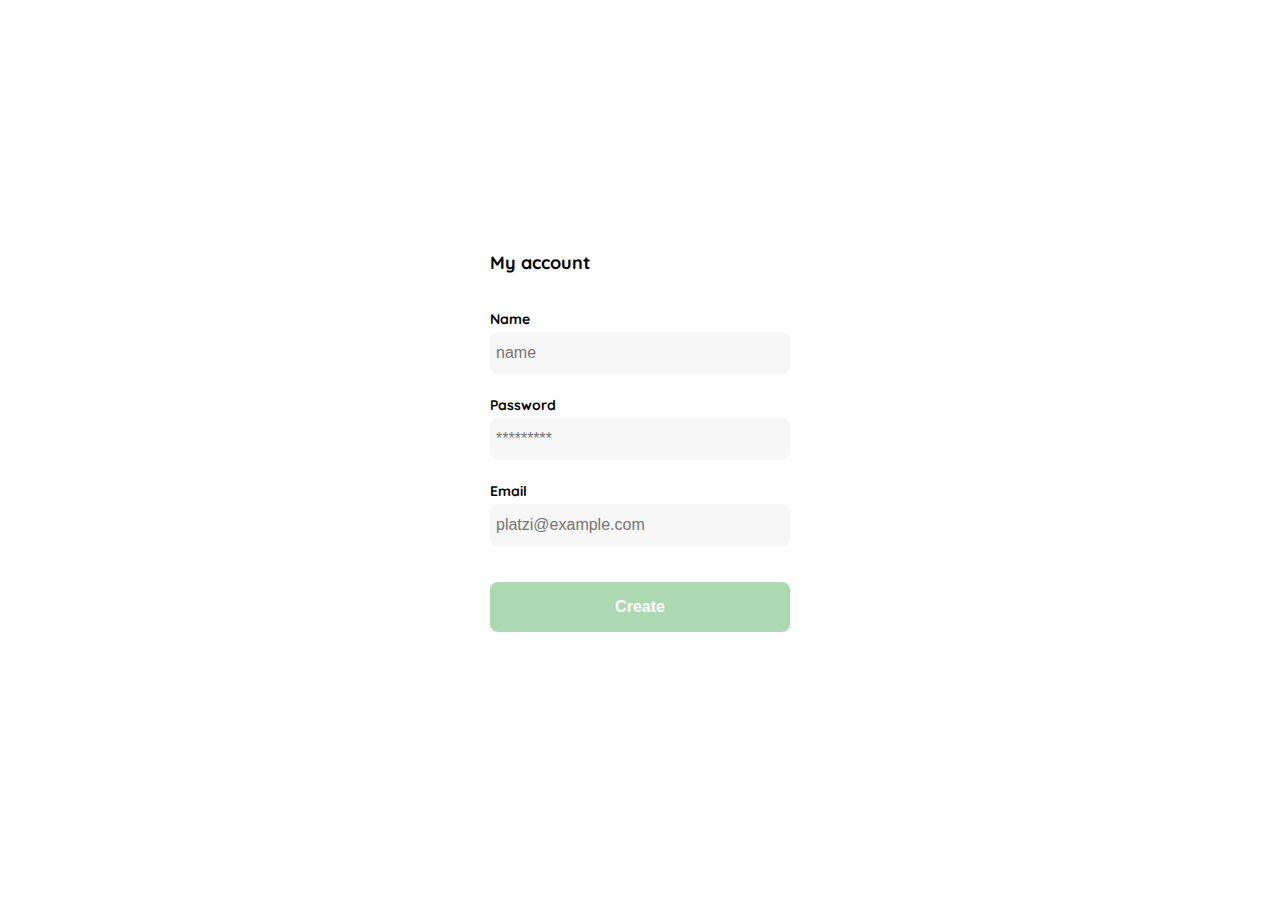
<file: create-account.html>
<!DOCTYPE html>
<html lang="en">
<head>
  <meta charset="UTF-8">
  <meta http-equiv="X-UA-Compatible" content="IE=edge">
  <meta name="viewport" content="width=device-width, initial-scale=1.0">
  <link rel="preconnect" href="https://fonts.googleapis.com">
  <link rel="preconnect" href="https://fonts.gstatic.com" crossorigin>
  <link href="https://fonts.googleapis.com/css2?family=Quicksand:wght@300;500;700&display=swap" rel="stylesheet">
  <title>Document</title>
  <style>
    :root {
      --white: #FFFFFF;
      --black: #000000;
      --very-light-pink: #C7C7C7;
      --text-input-field: #F7F7F7;
      --hospital-green: #ACD9B2;
      --sm: 14px;
      --md: 16px;
      --lg: 18px;
    }
    body {
      margin: 0;
      font-family: 'Quicksand', sans-serif;
    }
    .login {
      width: 100%;
      height: 100vh;
      display: grid;
      place-items: center;
    }
    .form-container {
      display: grid;
      grid-template-rows: auto 1fr auto;
      width: 300px;
    }
    .logo {
      width: 150px;
      margin-bottom: 48px;
      justify-self: center;
      display: none;
    }
    .title {
      font-size: var(--lg);
      margin-bottom: 36px;
      text-align: start;
    }

    .form {
      display: flex;
      flex-direction: column;
    }

    .form div {

        display:flex;
        flex-direction: column;
    }
    .label {
      font-size: var(--sm);
      font-weight: bold;
      margin-bottom: 4px;
    }
    .input {
      background-color: var(--text-input-field);
      border: none;
      border-radius: 8px;
      height: 30px;
      font-size: var(--md);
      padding: 6px;
      margin-bottom: 12px;
    }

    .input-name, .input-email, .input-password {

        margin-bottom: 22px;
    }
    .primary-button {
      background-color: var(--hospital-green);
      border-radius: 8px;
      border: none;
      color: var(--white);
      width: 100%;
      cursor: pointer;
      font-size: var(--md);
      font-weight: bold;
      height: 50px;
    }
    .login-button {
      margin-top: 14px;
      margin-bottom: 30px;
    }
    @media (max-width: 640px) {

        .form-container {
            height: 100%;
        }

        .form {

          height: 100%;
          justify-content: space-between;
      }

      
    }
  </style>
</head>
<body>
  <div class="login">
    <div class="form-container">
      <h1 class="title">My account</h1>
      <form action="/" class="form">

          <div>

        <label for="name" class="label">Name</label>
        <input type="text" id="name" placeholder="name" class="input input-password">

        <label for="password" class="label">Password</label>
        <input type="password" id="password" placeholder="*********" class="input input-password">

        <label for="email" class="label">Email</label>
        <input type="email" id="email" placeholder="platzi@example.com" class="input input-password">

          </div>

        <input type="submit" value="Create" class="primary-button login-button">
      </form>
    </div>
  </div>
</body>
</html>
</file>
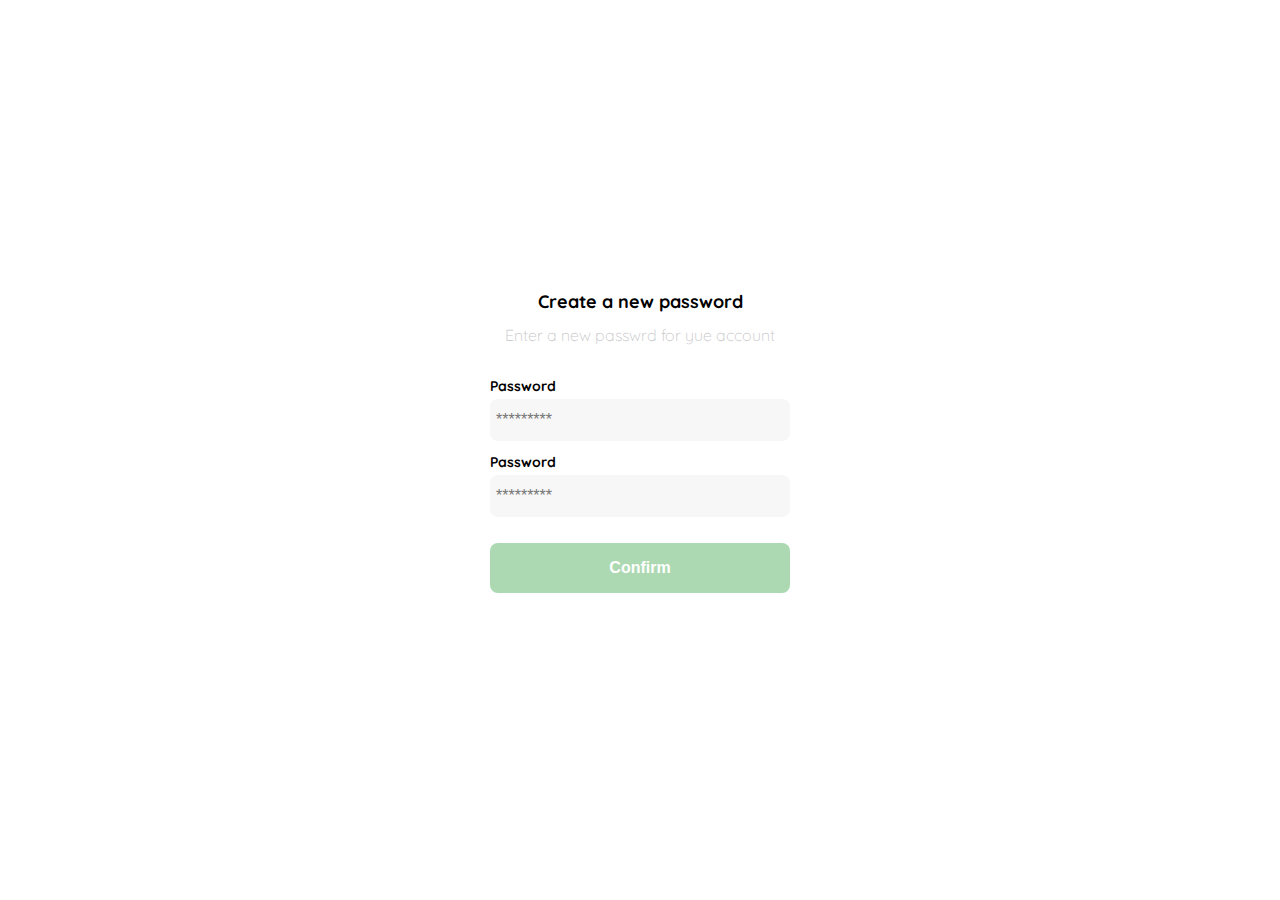
<file: create-password.html>
<!DOCTYPE html>
<html lang="en">
<head>
  <meta charset="UTF-8">
  <meta http-equiv="X-UA-Compatible" content="IE=edge">
  <meta name="viewport" content="width=device-width, initial-scale=1.0">
  <link rel="preconnect" href="https://fonts.googleapis.com">
  <link rel="preconnect" href="https://fonts.gstatic.com" crossorigin>
  <link href="https://fonts.googleapis.com/css2?family=Quicksand:wght@300;500;700&display=swap" rel="stylesheet">
  <title>Document</title>
  <style>
    :root {
      --white: #FFFFFF;
      --black: #000000;
      --very-light-pink: #C7C7C7;
      --text-input-field: #F7F7F7;
      --hospital-green: #ACD9B2;
      --sm: 14px;
      --md: 16px;
      --lg: 18px;
    }
    body {
      margin: 0;
      font-family: 'Quicksand', sans-serif;
    }
    .login {
      width: 100%;
      height: 100vh;
      display: grid;
      place-items: center;
    }
    .form-container {
      display: grid;
      grid-template-rows: auto 1fr auto;
      width: 300px;
    }
    .logo {
      width: 150px;
      margin-bottom: 48px;
      justify-self: center;
      display: none;
    }
    .title {
      font-size: var(--lg);
      margin-bottom: 12px;
      text-align: center;
    }
    .subtitle {
      color: var(--very-light-pink);
      font-size: var(--md);
      font-weight: 300;
      margin-top: 0;
      margin-bottom: 32px;
      text-align: center;
    }
    .form {
      display: flex;
      flex-direction: column;
    }
    .label {
      font-size: var(--sm);
      font-weight: bold;
      margin-bottom: 4px;
    }
    .input {
      background-color: var(--text-input-field);
      border: none;
      border-radius: 8px;
      height: 30px;
      font-size: var(--md);
      padding: 6px;
      margin-bottom: 12px;
    }
    .primary-button {
      background-color: var(--hospital-green);
      border-radius: 8px;
      border: none;
      color: var(--white);
      width: 100%;
      cursor: pointer;
      font-size: var(--md);
      font-weight: bold;
      height: 50px;
    }
    .login-button {
      margin-top: 14px;
      margin-bottom: 30px;
    }
    @media (max-width: 640px) {
      .logo {
        display: block;
      }
    }
  </style>
</head>
<body>
  <div class="login">
    <div class="form-container">
      <img src="./Platzi_YardSale_Logos/logo_yard_sale.svg" alt="logo" class="logo">

      <h1 class="title">Create a new password</h1>
      <p class="subtitle">Enter a new passwrd for yue account</p>

      <form action="/" class="form">
        <label for="password" class="label">Password</label>
        <input type="password" id="password" placeholder="*********" class="input input-password">

        <label for="new-password" class="label">Password</label>
        <input type="password" id="new-password" placeholder="*********" class="input input-password">

        <input type="submit" value="Confirm" class="primary-button login-button">
      </form>
    </div>
  </div>
</body>
</html>
</file>
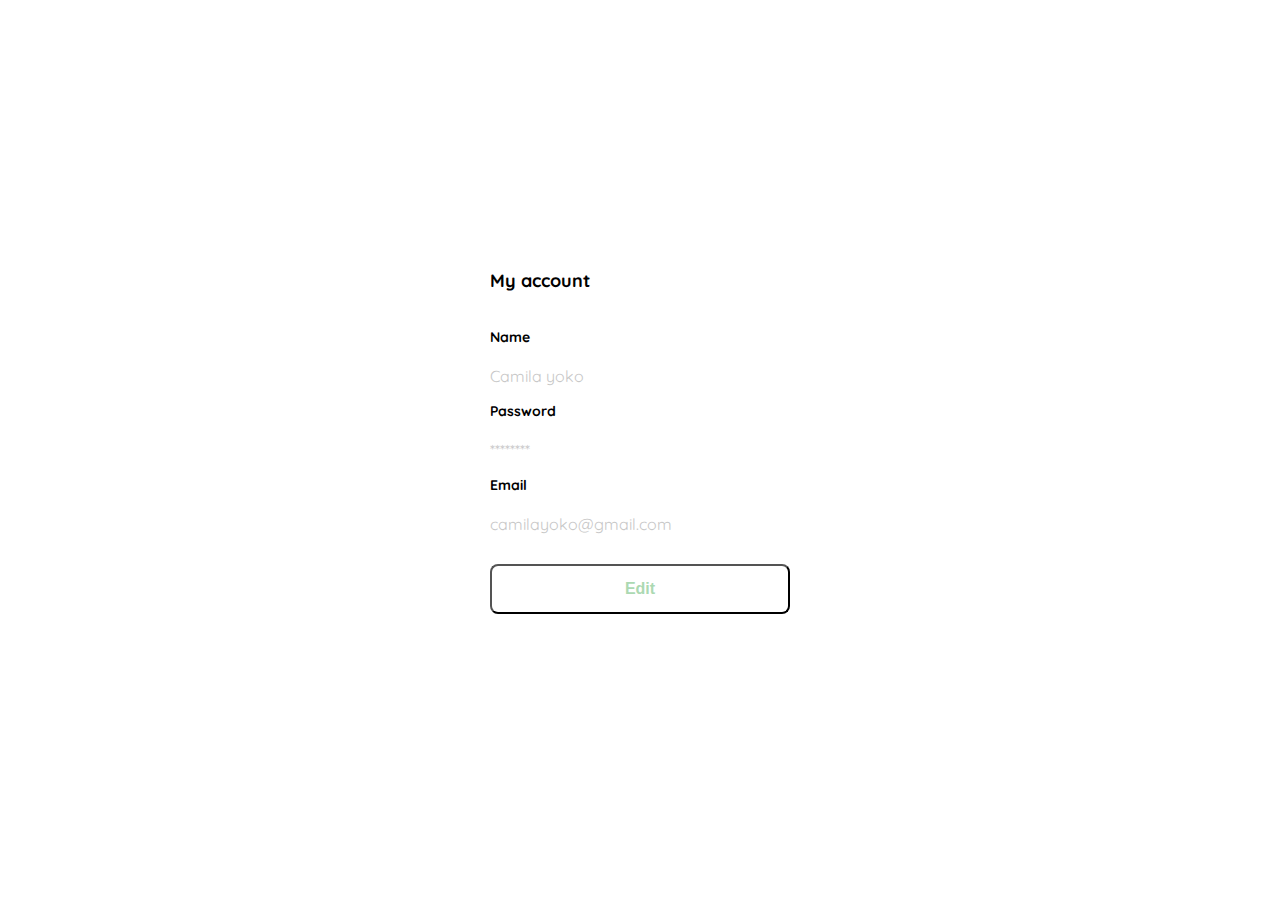
<file: edit-account.html>
<!DOCTYPE html>
<html lang="en">
<head>
  <meta charset="UTF-8">
  <meta http-equiv="X-UA-Compatible" content="IE=edge">
  <meta name="viewport" content="width=device-width, initial-scale=1.0">
  <link rel="preconnect" href="https://fonts.googleapis.com">
  <link rel="preconnect" href="https://fonts.gstatic.com" crossorigin>
  <link href="https://fonts.googleapis.com/css2?family=Quicksand:wght@300;500;700&display=swap" rel="stylesheet">
  <title>Document</title>
  <style>
    :root {
      --white: #FFFFFF;
      --black: #000000;
      --very-light-pink: #C7C7C7;
      --text-input-field: #F7F7F7;
      --hospital-green: #ACD9B2;
      --sm: 14px;
      --md: 16px;
      --lg: 18px;
    }
    body {
      margin: 0;
      font-family: 'Quicksand', sans-serif;
    }
    .login {
      width: 100%;
      height: 100vh;
      display: grid;
      place-items: center;
    }
    .form-container {
      display: grid;
      grid-template-rows: auto 1fr auto;
      width: 300px;
    }
    .logo {
      width: 150px;
      margin-bottom: 48px;
      justify-self: center;
      display: none;
    }
    .title {
      font-size: var(--lg);
      margin-bottom: 36px;
      text-align: start;
    }

    .form {
      display: flex;
      flex-direction: column;
    }

    .form div {

        display:flex;
        flex-direction: column;
    }
    .label {
      font-size: var(--sm);
      font-weight: bold;
      margin-bottom: 4px;

    }

    .value {

        color: var(--very-light-pink);
        font-size: var(--md);
        margin 8px 0 32px 0;
    }
   .secondary-button {
      background-color: var(--white);
      border-radius: 8px;
      border: 1px solid var (--hospital-green);
      color: var(--hospital-green);
      width: 100%;
      cursor: pointer;
      font-size: var(--md);
      font-weight: bold;
      height: 50px;
    }
    .login-button {
      margin-top: 14px;
      margin-bottom: 30px;
    }
    @media (max-width: 640px) {

        .form-container {
            height: 100%;
        }

        .form {

          height: 100%;
          justify-content: space-between;
      }

      
    }
  </style>
</head>
<body>
  <div class="login">
    <div class="form-container">
      <h1 class="title">My account</h1>
      <form action="/" class="form">

          <div>

        <label for="name" class="label">Name</label>
        <p class="value">Camila yoko</p>

        <label for="password" class="label">Password</label>
        <p class="value">********</p>

        <label for="email" class="label">Email</label>
        <p class="value">camilayoko@gmail.com</p>

          </div>

        <input type="submit" value="Edit" class="secondary-button login-button">
      </form>
    </div>
  </div>
</body>
</html>
</file>
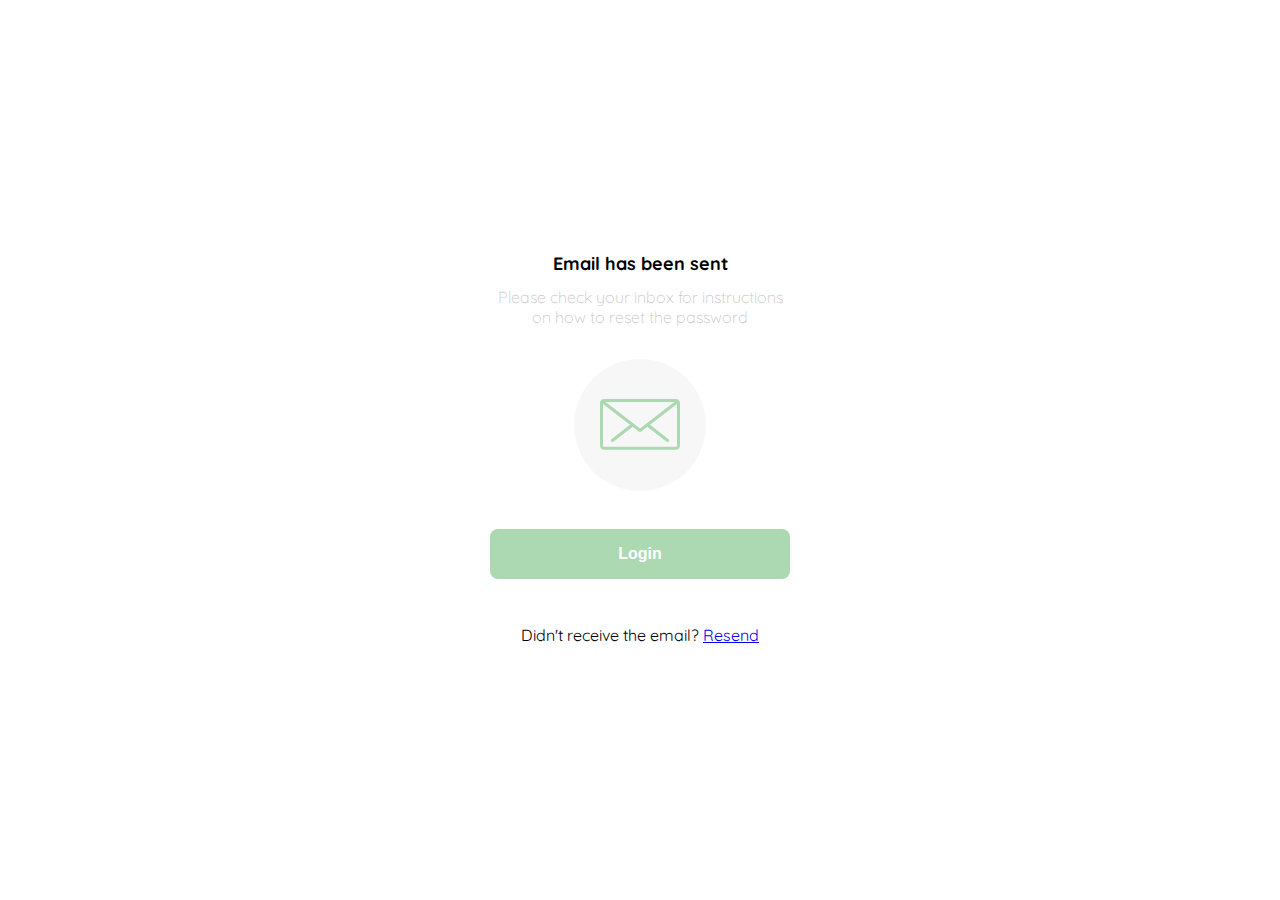
<file: email-sent.html>
<!DOCTYPE html>
<html lang="en">
<head>
  <meta charset="UTF-8">
  <meta http-equiv="X-UA-Compatible" content="IE=edge">
  <meta name="viewport" content="width=device-width, initial-scale=1.0">
  <link rel="preconnect" href="https://fonts.googleapis.com">
  <link rel="preconnect" href="https://fonts.gstatic.com" crossorigin>
  <link href="https://fonts.googleapis.com/css2?family=Quicksand:wght@300;500;700&display=swap" rel="stylesheet">
  <title>Document</title>
  <style>
    :root {
      --white: #FFFFFF;
      --black: #000000;
      --very-light-pink: #C7C7C7;
      --text-input-field: #F7F7F7;
      --hospital-green: #ACD9B2;
      --sm: 14px;
      --md: 16px;
      --lg: 18px;
    }
    body {
      margin: 0;
      font-family: 'Quicksand', sans-serif;
    }
    .login {
      width: 100%;
      height: 100vh;
      display: grid;
      place-items: center;
    }
    .form-container {
      display: grid;
      grid-template-rows: auto 1fr auto;
      width: 300px;
      justify-items: center;
    }
    .logo {
      width: 150px;
      margin-bottom: 48px;
      justify-self: center;
      display: none;
    }
    .title {
      font-size: var(--lg);
      margin-bottom: 12px;
      text-align: center;
    }
    .subtitle {
      color: var(--very-light-pink);
      font-size: var(--md);
      font-weight: 300;
      margin-top: 0;
      margin-bottom: 32px;
      text-align: center;
    }
    
    .email-image{
        width: 132px;
        height: 132px;
        border-radius: 50%;
        background-color: var(--text-input-field);
        display: flex;
        justify-content: center;
        align-items: center;
        margin-bottom: 24px;
    }

    .email-image img {

        width: 80px;
    }

    .resend {

        font-size: var(--sm);
    }

    .resend span {

        color: var(--very-light-pink);
    }

    .resend a {

        color: var(--hospital-green);
        text-decoration: none;
    }
    .form {
      display: flex;
      flex-direction: column;
    }
    .label {
      font-size: var(--sm);
      font-weight: bold;
      margin-bottom: 4px;
    }
    .input {
      background-color: var(--text-input-field);
      border: none;
      border-radius: 8px;
      height: 30px;
      font-size: var(--md);
      padding: 6px;
      margin-bottom: 12px;
    }
    .primary-button {
      background-color: var(--hospital-green);
      border-radius: 8px;
      border: none;
      color: var(--white);
      width: 100%;
      cursor: pointer;
      font-size: var(--md);
      font-weight: bold;
      height: 50px;
    }
    .login-button {
      margin-top: 14px;
      margin-bottom: 30px;
    }
    @media (max-width: 640px) {
      .logo {
        display: block;
      }
    }

  </style>
</head>
<body>
  <div class="login">
    <div class="form-container">
      <img src="./Platzi_YardSale_Logos/logo_yard_sale.svg" alt="logo" class="logo">

      <h1 class="title">Email has been sent</h1>
      <p class="subtitle">Please check your inbox for instructions on how to reset the password</p>

      <div class="email-image">

          <img src="./Platzi_YardSale_Icons/email.svg" alt="email">
      </div>
      
      <button class="primary-button login-button">Login</button>

      <p>
          <span>Didn't receive the email?</span>
          <a href="/">Resend</a>
      </p>
    </div>
  </div>
</body>
</html>
</file>
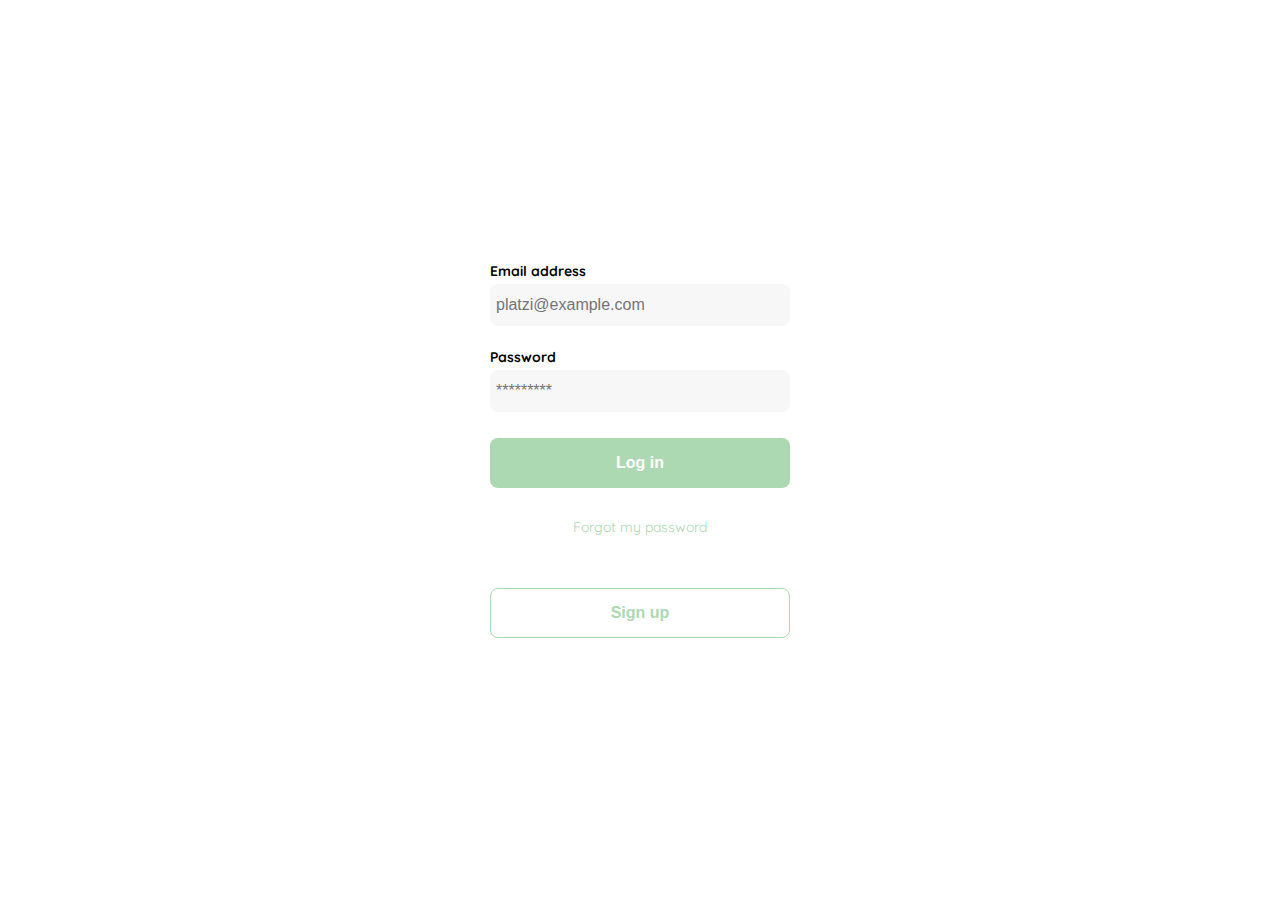
<file: login-form.html>
<!DOCTYPE html>
<html lang="en">
<head>
  <meta charset="UTF-8">
  <meta http-equiv="X-UA-Compatible" content="IE=edge">
  <meta name="viewport" content="width=device-width, initial-scale=1.0">
  <link rel="preconnect" href="https://fonts.googleapis.com">
  <link rel="preconnect" href="https://fonts.gstatic.com" crossorigin>
  <link href="https://fonts.googleapis.com/css2?family=Quicksand:wght@300;500;700&display=swap" rel="stylesheet">
  <title>Document</title>
  <style>
    :root {
      --white: #FFFFFF;
      --black: #000000;
      --very-light-pink: #C7C7C7;
      --text-input-field: #F7F7F7;
      --hospital-green: #ACD9B2;
      --sm: 14px;
      --md: 16px;
      --lg: 18px;
    }
    body {
      margin: 0;
      font-family: 'Quicksand', sans-serif;
    }
    .login {
      width: 100%;
      height: 100vh;
      display: grid;
      place-items: center;
    }
    .form-container {
      display: grid;
      grid-template-rows: auto 1fr auto;
      width: 300px;
    }
    .logo {
      width: 150px;
      margin-bottom: 48px;
      justify-self: center;
      display: none;
    }
    .form {
      display: flex;
      flex-direction: column;
    }
    
    .form a {
        color: var(--hospital-green);
        font-size: var(--sm);
        text-align: center;
        text-decoration: none;
        margin-bottom: 52px;
    }
    .label {
      font-size: var(--sm);
      font-weight: bold;
      margin-bottom: 4px;
    }
    .input {
      background-color: var(--text-input-field);
      border: none;
      border-radius: 8px;
      height: 30px;
      font-size: var(--md);
      padding: 6px;
      margin-bottom: 12px;
    }

    .input-email {
        margin-bottom: 22px;
    }

    .primary-button {
      background-color: var(--hospital-green);
      border-radius: 8px;
      border: none;
      color: var(--white);
      width: 100%;
      cursor: pointer;
      font-size: var(--md);
      font-weight: bold;
      height: 50px;
    }

    .secondary-button {
      background-color: var(--white);
      border-radius: 8px;
      border: 1px solid var(--hospital-green);
      color: var(--hospital-green);
      width: 100%;
      cursor: pointer;
      font-size: var(--md);
      font-weight: bold;
      height: 50px;
    }
    .login-button {
      margin-top: 14px;
      margin-bottom: 30px;
    }
    @media (max-width: 640px) {

      .logo {
        display: block;
      }

      .secondary-button {

          position: absolute;
          bottom: 24px;
          width: inherit;

      }

    }
  </style>
</head>
<body>
  <div class="login">
    <div class="form-container">
      <img src="./Platzi_YardSale_Logos/logo_yard_sale.svg" alt="logo" class="logo">

      <form action="/" class="form">
        <label for="email" class="label">Email address</label>
        <input type="text" id="email" placeholder="platzi@example.com" class="input input-email">

        <label for="password" class="label">Password</label>
        <input type="password" id="password" placeholder="*********" class="input input-password">

        <input type="submit" value="Log in" class="primary-button login-button">

        <a href="/">Forgot my password</a>

      </form>

      <button class="secondary-button signup-button">Sign up</button>
    </div>
  </div>
</body>
</html>
</file>
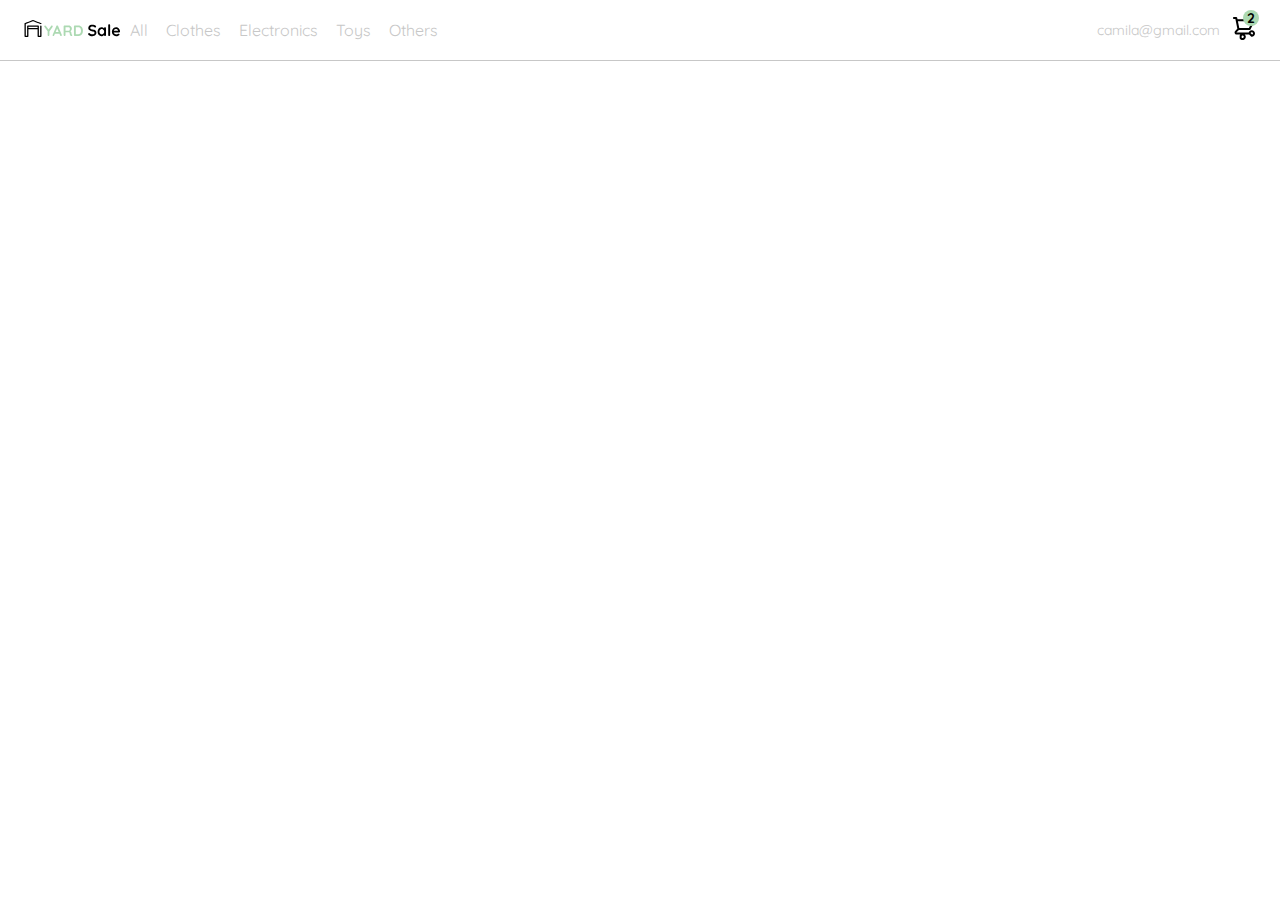
<file: navbar.html>
<!DOCTYPE html>
<html lang="en">
    <head>
        <meta charset="UTF-8">
        <title></title>
        <meta name="viewport" content="width=device-width, initial-scale=1.0">
        <link href="stylesheet" href="styles.css">
        <link rel="preconnect" href="https://fonts.googleapis.com">
        <link rel="preconnect" href="https://fonts.gstatic.com" crossorigin>
        <link href="https://fonts.googleapis.com/css2?family=Quicksand:wght@300;500;700&display=swap" rel="stylesheet">
        <style>
:root {
    --white: #FFFFFF;
    --black: #000000;
    --very-light-pink: #C7C7C7;
    --text-input-field: #F7F7F7;
    --hospital-green: #ACD9B2;
    --sm: 14px;
    --md: 16px;
    --lg: 18px;
}
    body {
        margin: 0;
        font-family: 'Quicksand', sans-serif;
    }

    nav {

        display: flex;
        justify-content: space-between;
        padding: 0 24px;
        border-bottom: 1px solid var(--very-light-pink);

    }
    .menu {

        display: none;

    }

    .logo {

        width: 100px;

    }

    .navbar-left {

        display: flex;
    }
    .navbar-left ul {

        margin-left: 12px;
    }
    
    .navbar-left ul li a, .navbar-right ul li a{

        text-decoration: none;
        color: var(--very-light-pink);
        border: 1px solid var(--white);
        padding: 8px;
        border-radius: 8px;
    }

    .navbar-left ul li a:hover, .navbar-right ul li a:hover{

        border: 1px solid var(--hospital-green);
        color: var(--hospital-green);
    }
    .navbar-left ul, .navbar-right ul  {

        list-style: none;
        padding: 0;
        margin: 0;
        display: flex;
        align-items: center;
        height: 60px;
    }

    .navbar-email {

        color: var(--very-light-pink);
        font-size: var(--sm);
        margin-right: 12px;
    }

    .navbar-shopping-cart {

        position: relative;

    }

    .navbar-shopping-cart div {

        width: 16px;
        height: 16px;
        background-color: var(--hospital-green);
        border-radius: 50%;
        font-size: var(--sm);
        font-weight: bold;
        position: absolute;
        top: -6px;
        right: -3px;
        display: flex;
        justify-content: center;
        align-items: center;
    
    }

    @media (max-width: 640px){

        .menu {

            display: block;
        }

        .navbar-left ul {

            display: none;
        }

        .navbar-email {

            display: none;
        }
    }
        </style>
    </head>
    <body>

        <nav>

            <img class="menu" src="./Platzi_YardSale_Icons/icon_menu.svg" alt="menu">

            <div class="navbar-left">

                <img src="./Platzi_YardSale_Logos/logo_yard_sale.svg" alt="logo" alt="logo">

                <ul>
                    <li>
                        <a href="/">All</a>
                    </li>

                    <li>
                        <a href="/">Clothes</a>
                    </li>

                    <li>
                        <a href="/">Electronics</a>
                    </li>

                    <li>
                        <a href="/">Toys</a>
                    </li>

                    <li>
                        <a href="/">Others</a>
                    </li>
                </ul>
            </div>

            <div class="navbar-right">

                <ul>
                <li class="navbar-email">camila@gmail.com</li>
                <li class="navbar-shopping-cart">

                    <img src="./Platzi_YardSale_Icons/icon_shopping_cart.svg" alt="shopping-cart">

                    <div>2</div>
                </li>
                </ul>

            </div>
        </nav>
    </body>
</html>
</file>
<file: styles.css>
:root {
    --white: #FFFFFF;
    --black: #000000;
    --very-light-pink: #C7C7C7;
    --text-input-field: #F7F7F7;
    --hospital-green: #ACD9B2;
    --sm: 14px;
    --md: 16px;
    --lg: 18px;
}
    body {
        margin: 0;
        font-family: 'Quicksand', sans-serif;
    }

    nav {

        display: flex;
        justify-content: space-between;
        padding: 0 24px;
        border-bottom: 1px solid var(--very-light-pink);

    }

    .inactive {

        display: none;
    }

    .menu {

        display: none;

    }

    .logo {

        width: 100px;

    }

    .navbar-left {

        display: flex;
    }
    .navbar-left ul {

        margin-left: 12px;
    }
    
    .navbar-left ul li a, .navbar-right ul li a{

        text-decoration: none;
        color: var(--very-light-pink);
        border: 1px solid var(--white);
        padding: 8px;
        border-radius: 8px;
    }

    .navbar-left ul li a:hover, .navbar-right ul li a:hover{

        border: 1px solid var(--hospital-green);
        color: var(--hospital-green);
    }
    .navbar-left ul, .navbar-right ul  {

        list-style: none;
        padding: 0;
        margin: 0;
        display: flex;
        align-items: center;
        height: 60px;
    }

    .navbar-email {

        cursor: pointer;
        color: var(--very-light-pink);
        font-size: var(--sm);
        margin-right: 12px;
    }

    .navbar-shopping-cart {

        position: relative;

    }

    .navbar-shopping-cart div {

        width: 16px;
        height: 16px;
        background-color: var(--hospital-green);
        border-radius: 50%;
        font-size: var(--sm);
        font-weight: bold;
        position: absolute;
        top: -6px;
        right: -3px;
        display: flex;
        justify-content: center;
        align-items: center;
    
    }


        .desktop-menu {

            top:60px;
            right:60px;
            position: absolute;
            background: var(--white);
            width: 103px;
            height: auto;
            border: 1px solid var(--very-light-pink);
            border-radius: 6px;
            padding: 20px 20px 0 20px;
        }

        .desktop-menu ul {

            list-style: none;
            padding: 0;
            margin: 0;

        }

        .desktop-menu ul li {

            text-align: end;

        }

        .desktop-menu ul li:nth-child(1), .desktop-menu ul li:nth-child(2) {

            font-weight: bold


        }

        .desktop-menu ul li:last-child {

            padding-top: 20px;
            border-top: 1px solid var(--very-light-pink);
       }

        .desktop-menu ul li:last-child a {

            color: var(--hospital-green);
            font-size: var(--sm);
       }

        .desktop-menu ul li a {

            color: var(--back);
            text-decoration: none;
            margin-bottom: 20px;
            display: inline-block;
       }

       /* Mobile */

       
        .mobile-menu {

            background-color: var(--white);
            position: absolute;
            top:60px;
            left: 0;
            width: 100%;
            padding: 24px;

        }

        .mobile-menu a {

            text-decoration: none;
            color: var(--black);
            font-weight: bold;

        }
        .mobile-menu ul {
            
            padding: 0;
            margin: 24px 0 0;
            list-style: none;
        }

        .mobile-menu ul:nth-child(2) {

            border-bottom: 1px solid var(--very-light-pink);
        }

        .mobile-menu ul li{
            
            padding: 0;
            margin: 24px 0 0;
            list-style: none;
            margin-bottom: 24px;
        }

        .email {

            font-size: var(--sm);
            font-weight: 300 !important;
        }

        .sign-out {

            color: var(--hospital-green) !important;
            font-size: var(--sm);
        }

    @media (max-width: 640px){

        .menu {

            display: block;
        }

        .navbar-left ul {

            display: none;
        }

        .navbar-email {

            display: none;
        }

        .desktop-menu {

            display: none;
        }

        aside {
            width: 100%;
        }


        .cards-container {

            grid-template-columns: repeat(auto-fill, 140px);
        }

    .product-card {

        width: 140px;

    }

    .product-card img {

        width: 140px;
        height: 140px;

    }


    }

    @media (min-width: 641px){

        .mobile-menu {

            display: none;
        }

        aside {
            width: 360px;
        }

    }

    /* Aside (shopping cart) */

        aside {

        background-color: var(--white);
        box-sizing: border-box;
        position: absolute;
        right: 0;
    }


    /* ShoppingCart */

    #shoppingCartContainer {

        padding:0 24px;
    }

    .title-container {
        display: flex;
    }
    .title-container img {
        transform: rotate(180deg);
        margin-right: 14px;
    }
    .title {
        font-size: var(--lg);
        font-weight: bold;
    }
    .order {
        display: grid;
        grid-template-columns: auto 1fr;
        gap: 16px;
        align-items: center;
        background-color: var(--text-input-field);
        margin-bottom: 24px;
        border-radius: 8px;
        padding: 0 24px;
    }
    .order p:nth-child(1) {
        display: flex;
        flex-direction: column;
    }
    .order p span:nth-child(1) {
        font-size: var(--md);
        font-weight: bold;
    }
    .order p:nth-child(2) {
        text-align: end;
        font-weight: bold;
    }
    .shopping-cart {
        display: grid;
        grid-template-columns: auto 1fr auto auto;
        gap: 16px;
        margin-bottom: 24px;
        align-items: center;
    }
    .shopping-cart figure {
        margin: 0;
    }
    .shopping-cart figure img {
        width: 70px;
        height: 70px;
        border-radius: 20px;
        object-fit: cover;
    }
    .shopping-cart p:nth-child(2) {
        color: var(--very-light-pink);
    }
    .shopping-cart p:nth-child(3) {
        font-size: var(--md);
        font-weight: bold;
    }
    .primary-button {
        background-color: var(--hospital-green);
        border-radius: 8px;
        border: none;
        color: var(--white);
        width: 100%;
        cursor: pointer;
        font-size: var(--md);
        font-weight: bold;
        height: 50px;
    }


    /* Product Detail */

    .product-detail {
      width: 360px;
      padding-bottom: 24px;
      position: absolute;
      right: 0;
    }
    .product-detail-close {
      background: var(--white);
      width: 14px;
      height: 14px;
      position: absolute;
      top: 24px;
      left: 24px;
      z-index: 2;
      padding: 12px;
      border-radius: 50%;
    }
    .product-detail-close:hover {
      cursor: pointer;
    }

    #productDetail > img:nth-child(2) {
      width: 100%;
      height: 360px;
      object-fit: cover;
      border-radius: 0 0 20px 20px;
    }
    #productDetail .product-info {
      margin: 24px 24px 0 24px;
    }
    #productDetail .product-info p:nth-child(1) {
      font-weight: bold;
      font-size: var(--md);
      margin-top: 0;
      margin-bottom: 4px;
    }
    #productDetail .product-info p:nth-child(2) {
      color: var(--very-light-pink);
      font-size: var(--md);
      margin-top: 0;
      margin-bottom: 36px;
    }
    #product-detail .product-info p:nth-child(3) {
      color: var(--very-light-pink);
      font-size: var(--sm);
      margin-top: 0;
      margin-bottom: 36px;
    }
    .primary-button {
      background-color: var(--hospital-green);
      border-radius: 8px;
      border: none;
      color: var(--white);
      width: 100%;
      cursor: pointer;
      font-size: var(--md);
      font-weight: bold;
      height: 50px;
    }
    .add-to-cart-button {
      display: flex;
      align-items: center;
      justify-content: center;
    }
    .cards-container {

        margin-top: 30px;
        display: grid;
        grid-template-columns: repeat(auto-fill, 240px);
        gap: 26px;
        place-content: center;
    }

    .product-card {

        width: 240px;

    }

    .product-card img {

        width: 240px;
        height: 240px;
        border-radius: 20px;
        object-fit: cover;

    }

    .product-card .product-info {

        display: flex;
        justify-content: space-between;
        align-items: center;
        margin-top: 12px;

    }

    .product-card .product-info figure  {

        margin : 0;
    }
    .product-card .product-info figure img {

        width: 35px;
        height: 35px;
    }

    .product-card .product-info div p:nth-child(1){

        font-weight: bold;
        font-size: var(--md);
        margin-top: 0;
        margin-bottom: 4px;

    }

    .product-card .product-info div p:nth-child(2){

        font-size: var(--sm);
        margin-top: 0px;
        margin-bottom: 0px;
        color: var(--very-light-pink);

    }
</file>
